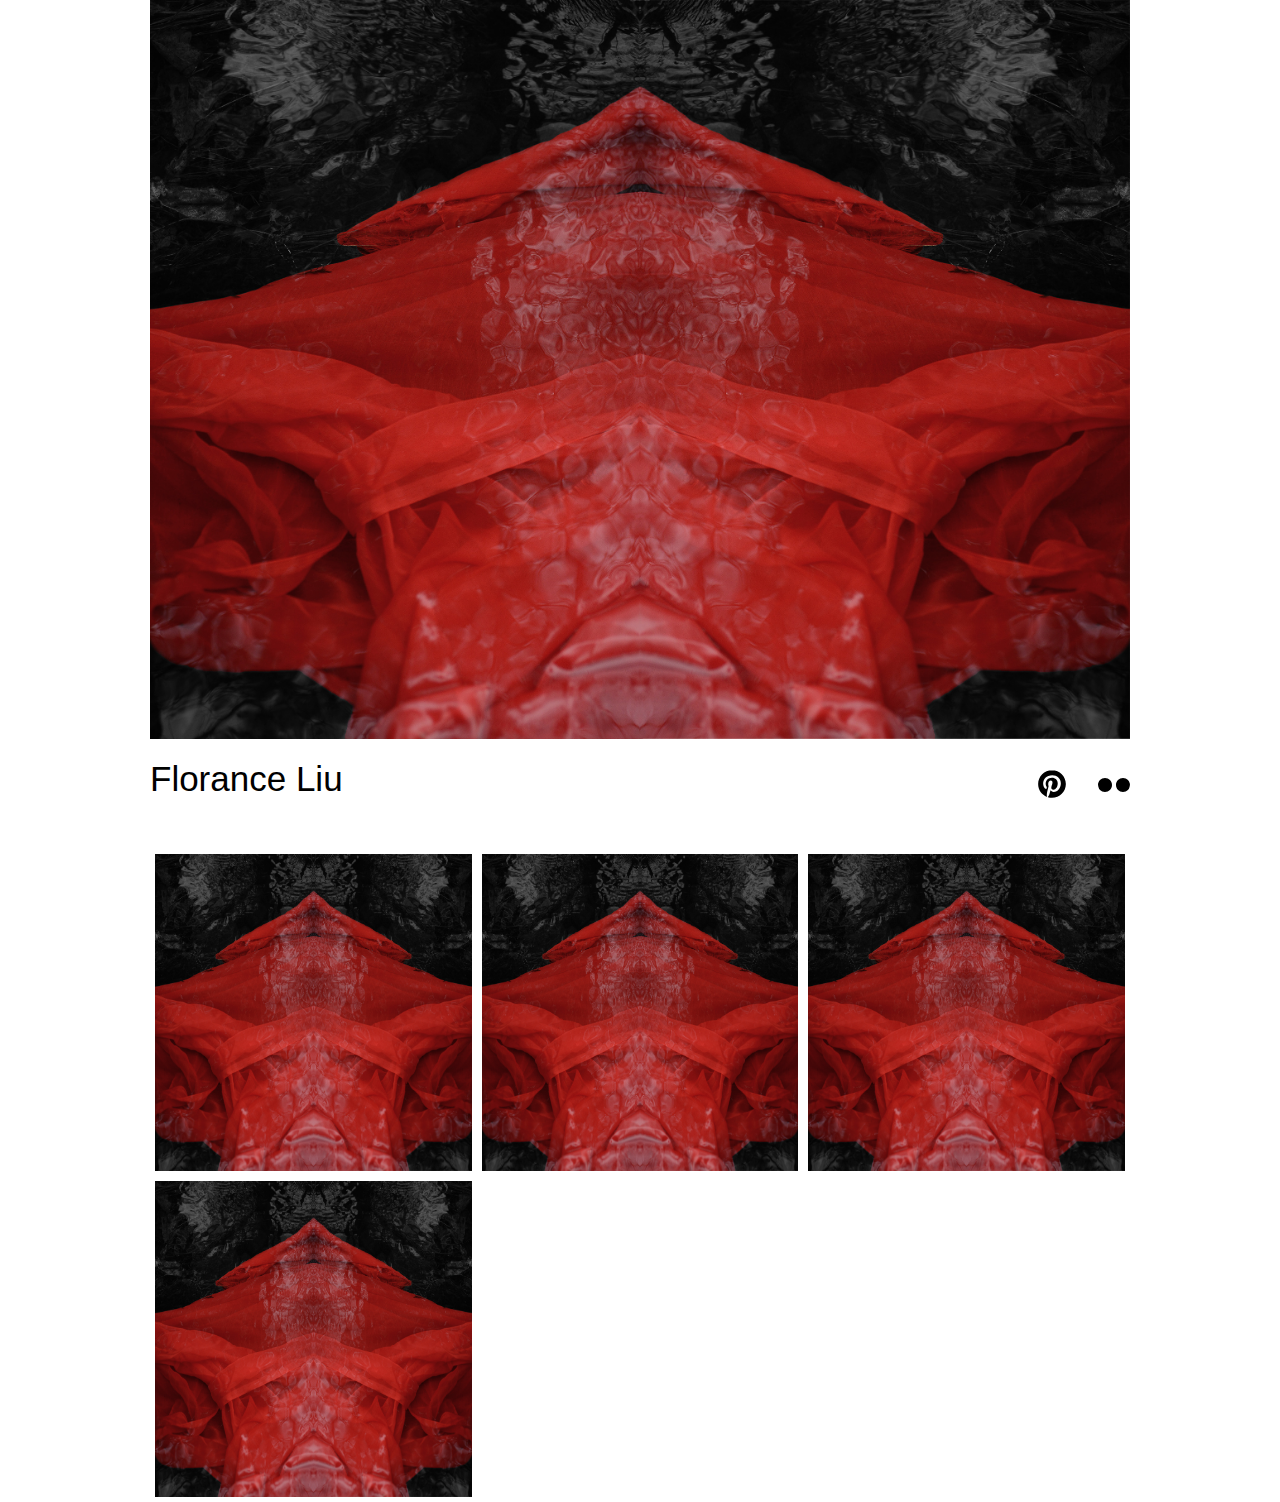
<file: final/index.html>
<!DOCTYPE html>
<html lang="en-us">
<head>
  <title> Florance's Portfolio </title>
  <meta http-equiv="X-UA-Compatible" content="IE=Edge">
   <meta charset="UTF-8">
	<link rel="stylesheet" href="index.css">
</head>
<body>
<div>
<img class="portfolioimage" src="Images/headerimage1.jpg" alt="headerimage1.jpg">
</div>



<h1> Florance Liu </h1>



 <svg class="icon icon-flickr"><use xlink:href="#icon-flickr"></use></svg>
 <svg class="icon icon-pinterest"><use xlink:href="#icon-pinterest"></use></svg>

<svg display="none" width="0" height="0" version="1.1" xmlns="http://www.w3.org/2000/svg" xmlns:xlink="http://www.w3.org/1999/xlink">
  <defs>
   

<symbol id="icon-flickr" viewBox="0 0 32 32">
<title>flickr</title>
<path class="path1" d="M0 17c0-3.866 3.134-7 7-7s7 3.134 7 7c0 3.866-3.134 7-7 7s-7-3.134-7-7zM18 17c0-3.866 3.134-7 7-7s7 3.134 7 7c0 3.866-3.134 7-7 7s-7-3.134-7-7z"></path>
</symbol>
 <symbol id="icon-pinterest" viewBox="0 0 32 32">
<title>pinterest</title>
<path class="path1" d="M16 2.138c-7.656 0-13.863 6.206-13.863 13.863 0 5.875 3.656 10.887 8.813 12.906-0.119-1.094-0.231-2.781 0.050-3.975 0.25-1.081 1.625-6.887 1.625-6.887s-0.412-0.831-0.412-2.056c0-1.925 1.119-3.369 2.506-3.369 1.181 0 1.756 0.887 1.756 1.95 0 1.188-0.756 2.969-1.15 4.613-0.331 1.381 0.688 2.506 2.050 2.506 2.462 0 4.356-2.6 4.356-6.35 0-3.319-2.387-5.638-5.787-5.638-3.944 0-6.256 2.956-6.256 6.019 0 1.194 0.456 2.469 1.031 3.163 0.113 0.137 0.131 0.256 0.094 0.4-0.106 0.438-0.338 1.381-0.387 1.575-0.063 0.256-0.2 0.306-0.463 0.188-1.731-0.806-2.813-3.337-2.813-5.369 0-4.375 3.175-8.387 9.156-8.387 4.806 0 8.544 3.425 8.544 8.006 0 4.775-3.012 8.625-7.194 8.625-1.406 0-2.725-0.731-3.175-1.594 0 0-0.694 2.644-0.863 3.294-0.313 1.206-1.156 2.712-1.725 3.631 1.3 0.4 2.675 0.619 4.106 0.619 7.656 0 13.863-6.206 13.863-13.863 0-7.662-6.206-13.869-13.863-13.869z"></path>
</symbol>
</defs>
</svg>


<div class= "photos">	
  	<img class="image1" src="Images/headerimage1.jpg" alt="headerimage1.jpg">
  	<img class="image1" src="Images/headerimage1.jpg" alt="headerimage1.jpg">
  	<img class="image1" src="Images/headerimage1.jpg" alt="headerimage1.jpg"> 	
  	<img class="image1" src="Images/headerimage1.jpg" alt="headerimage1.jpg">

</div>



</body>
</html>
</file>
<file: final/index.css>
/* http://meyerweb.com/eric/tools/css/reset/ 
   v2.0 | 20110126
   License: none (public domain)
*/

html, body, div, span, applet, object, iframe,
h1, h2, h3, h4, h5, h6, p, blockquote, pre,
a, abbr, acronym, address, big, cite, code,
del, dfn, em, img, ins, kbd, q, s, samp,
small, strike, strong, sub, sup, tt, var,
b, u, i, center,
dl, dt, dd, ol, ul, li,
fieldset, form, label, legend,
table, caption, tbody, tfoot, thead, tr, th, td,
article, aside, canvas, details, embed, 
figure, figcaption, footer, header, hgroup, 
menu, nav, output, ruby, section, summary,
time, mark, audio, video {
	margin: 0;
	padding: 0;
	border: 0;
	font-size: 100%;
	font: inherit;
	vertical-align: baseline;
}
/* HTML5 display-role reset for older browsers */
article, aside, details, figcaption, figure, 
footer, header, hgroup, menu, nav, section {
	display: block;
}

ol, ul {
	list-style: none;
}
blockquote, q {
	quotes: none;
}
blockquote:before, blockquote:after,
q:before, q:after {
	content: '';
	content: none;
}
table {
	border-collapse: collapse;
	border-spacing: 0;
}



/* CSS STARTS HERE */




body {
		background-color:white;
		margin-left:150px;
		margin-right:150px;

		
}


h1{
	font-family:"helvetica";
	color:black;
	font-size:35px;
	margin-top:20px;
	

}

.portfolioimage {
	width:100%;
	height:70%;
	display:block;


}

div{
	width:100%;
	margin-right:auto;
	margin-left:auto;

}


.icon {
  display: inline-block;
  width: 2em;
  height: 2.5em;
  stroke-width: 0;
  stroke: 0;
  fill: black;
  border-radius: 50%;
  background-color: white;
  padding: 30px;
  float:right;
  margin-top:-65px;
  margin-right:-30px;

 
  
}

.image1{

	width:316.5px;
	height:316.5px;
	float:left;
	margin:5px;


}

.photos {
	margin-top:50px;
}
</file>
